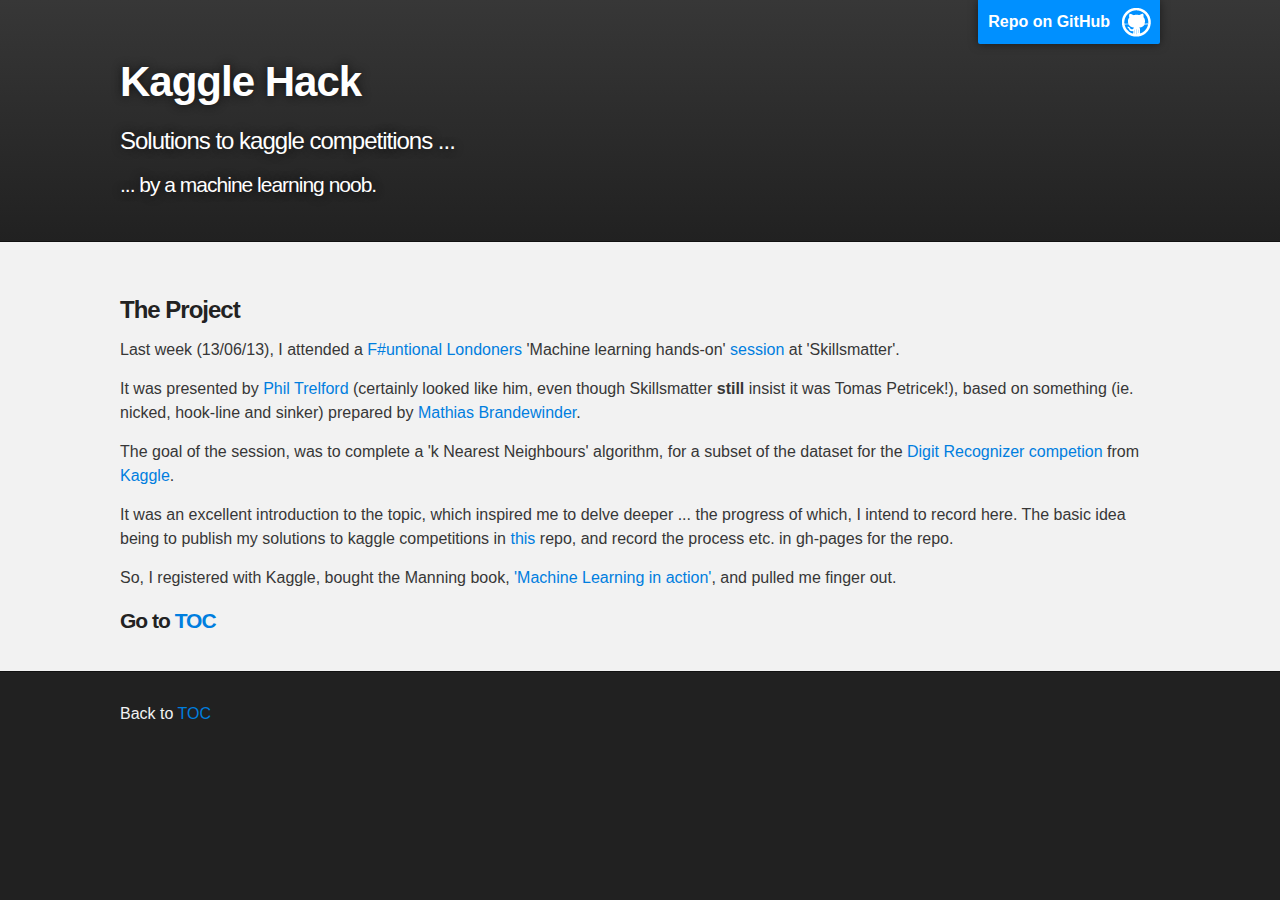
<file: index.html>
<!DOCTYPE html>
<html>

<head>
    <meta charset='utf-8' />
    <meta http-equiv="X-UA-Compatible" content="chrome=1" />
    <meta name="description" content="Bennylynch.github.io : Blog" />
    <link rel="stylesheet" type="text/css" media="screen" href="stylesheets/stylesheet.css">
    <title>Kaggle Hack</title>
</head>

<body>

    <!-- HEADER -->
    <div id="header_wrap" class="outer">
        <header class="inner">
            <a id="forkme_banner" href="https://github.com/bennylynch/kaggle">Repo on GitHub</a>

            <h1 id="project_title">Kaggle Hack</h1>
            <h3 class="project_tagline">Solutions to kaggle competitions ...</h3>
            <h4 class="project_tagline">... by a machine learning noob.</h4>

        </header>
    </div>

    <!-- MAIN CONTENT -->
    <div id="main_content_wrap" class="outer">
        <section id="main_content" class="inner">
            <h3><span class="octicon octicon-link"></span>The Project</h3>
            <p>
                Last week (13/06/13), I attended a <a href="http://www.meetup.com/FSharpLondon/"><span>F#untional Londoners</span></a> 'Machine learning hands-on' <a href="http://skillsmatter.com/podcast/scala/machine-learning-hands-on-with-f"><span>session</span></a> at 'Skillsmatter'.
            </p>
            <p>
                It was presented by <a href="http://trelford.com/blog/"><span>Phil Trelford</span></a> (certainly looked like him, even though Skillsmatter <strong>still </strong> insist it was Tomas Petricek!), based on something (ie. nicked, hook-line and sinker) prepared by 
                <a href="http://www.clear-lines.com/blog/post/F-Coding-Dojo-in-SF-last-week.aspx"><span> Mathias Brandewinder</span></a>.
            </p>
            <p> 
                The goal of the session, was to complete a 'k Nearest Neighbours' algorithm, for a subset of the dataset for the <a href="http://www.kaggle.com/c/digit-recognizer"><span> Digit Recognizer competion </span></a> from 
                <a href="http://www.kaggle.com/"><span>Kaggle</span></a>.
            </p>
            <p> 
                It was an excellent introduction to the topic, which inspired me to delve deeper ... the progress of which, I intend to record here. The basic idea being to publish my solutions to kaggle competitions in <a href="https://github.com/bennylynch/kaggle">this</a> repo, 
                and record the process etc. in gh-pages for the repo.
            </p>
            <p>
                So, I registered with Kaggle, bought the Manning book, <a href="http://www.manning.com/pharrington/"><span>'Machine Learning in action'</span></a>, and pulled me finger out.
            </p>
            <h4>
                <p>Go to <a href="./toc.html">TOC</a></p>
            </h4>
        </section>
    </div>

    <!-- FOOTER  -->
    <div id="footer_wrap" class="outer">
        <footer class="inner">
            <p>Back to <a href="./toc.html">TOC</a></p>
        </footer>
    </div>



</body>
</html>
</file>
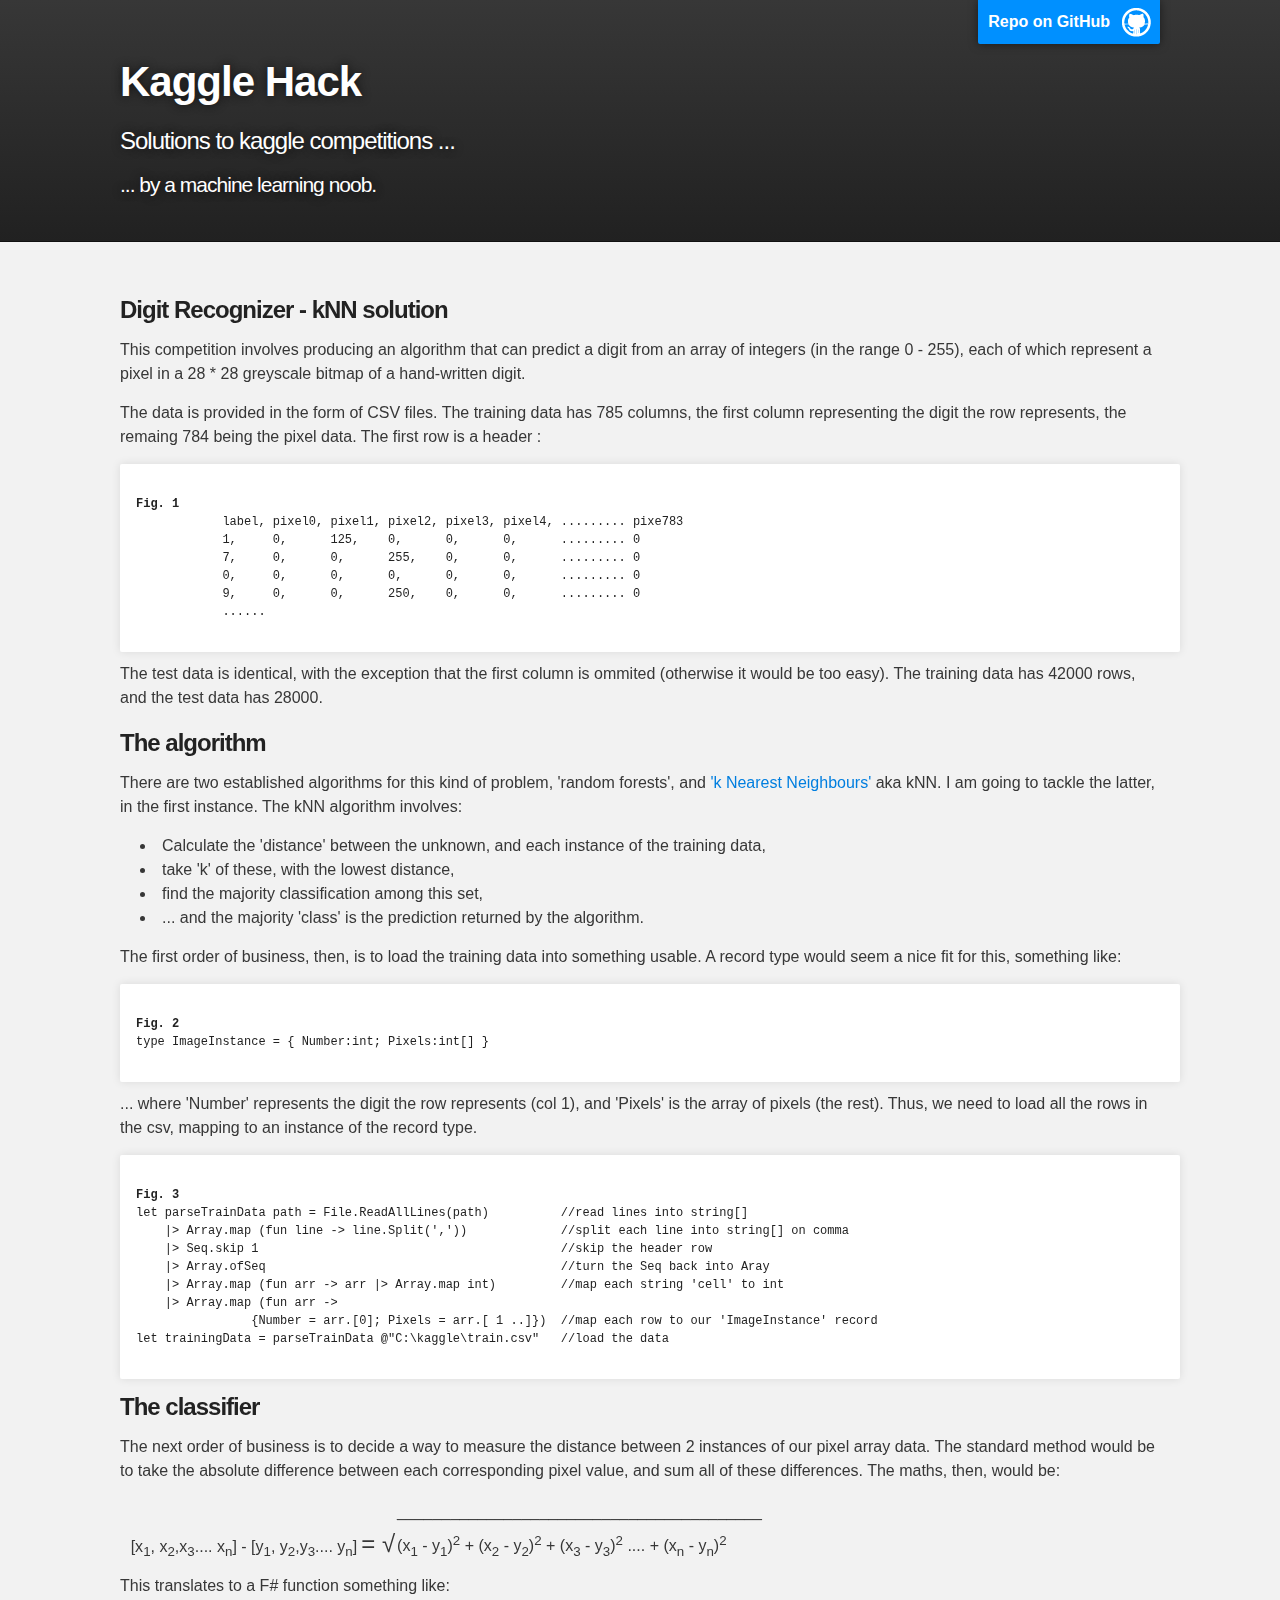
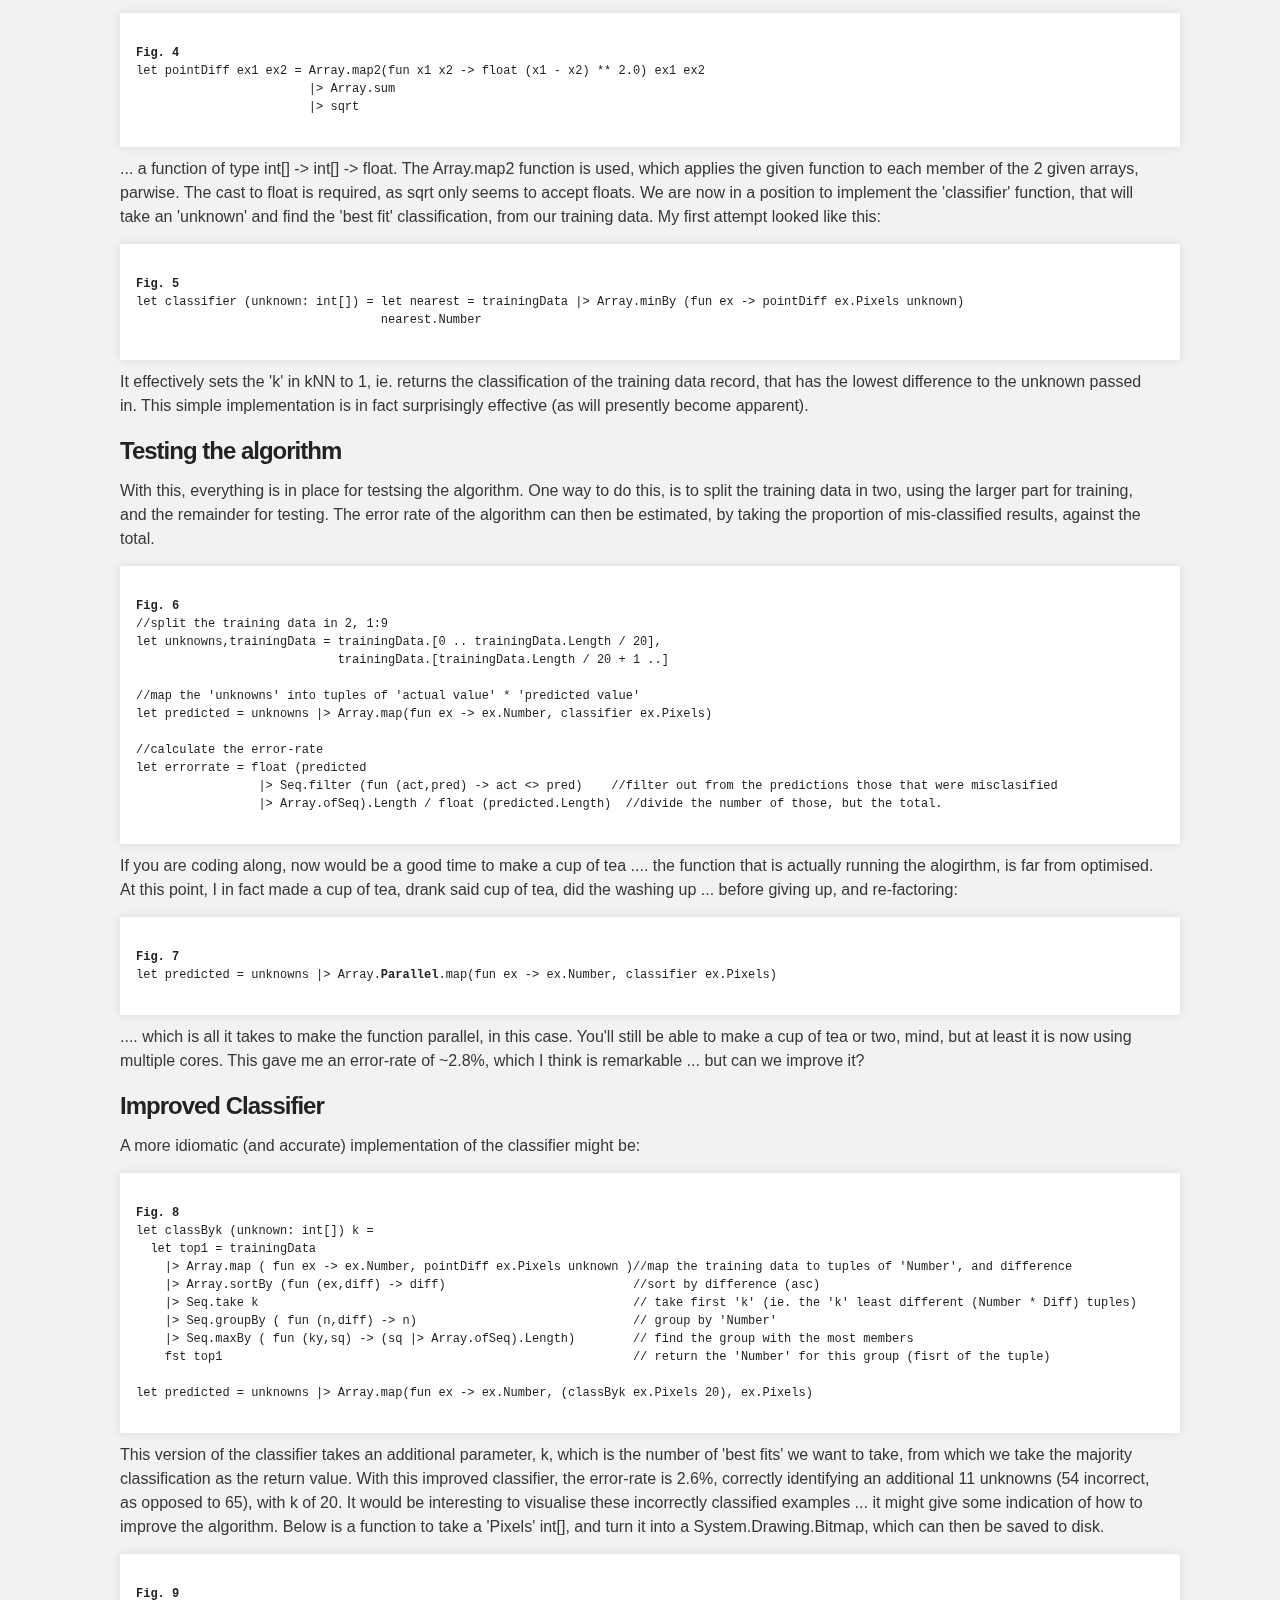
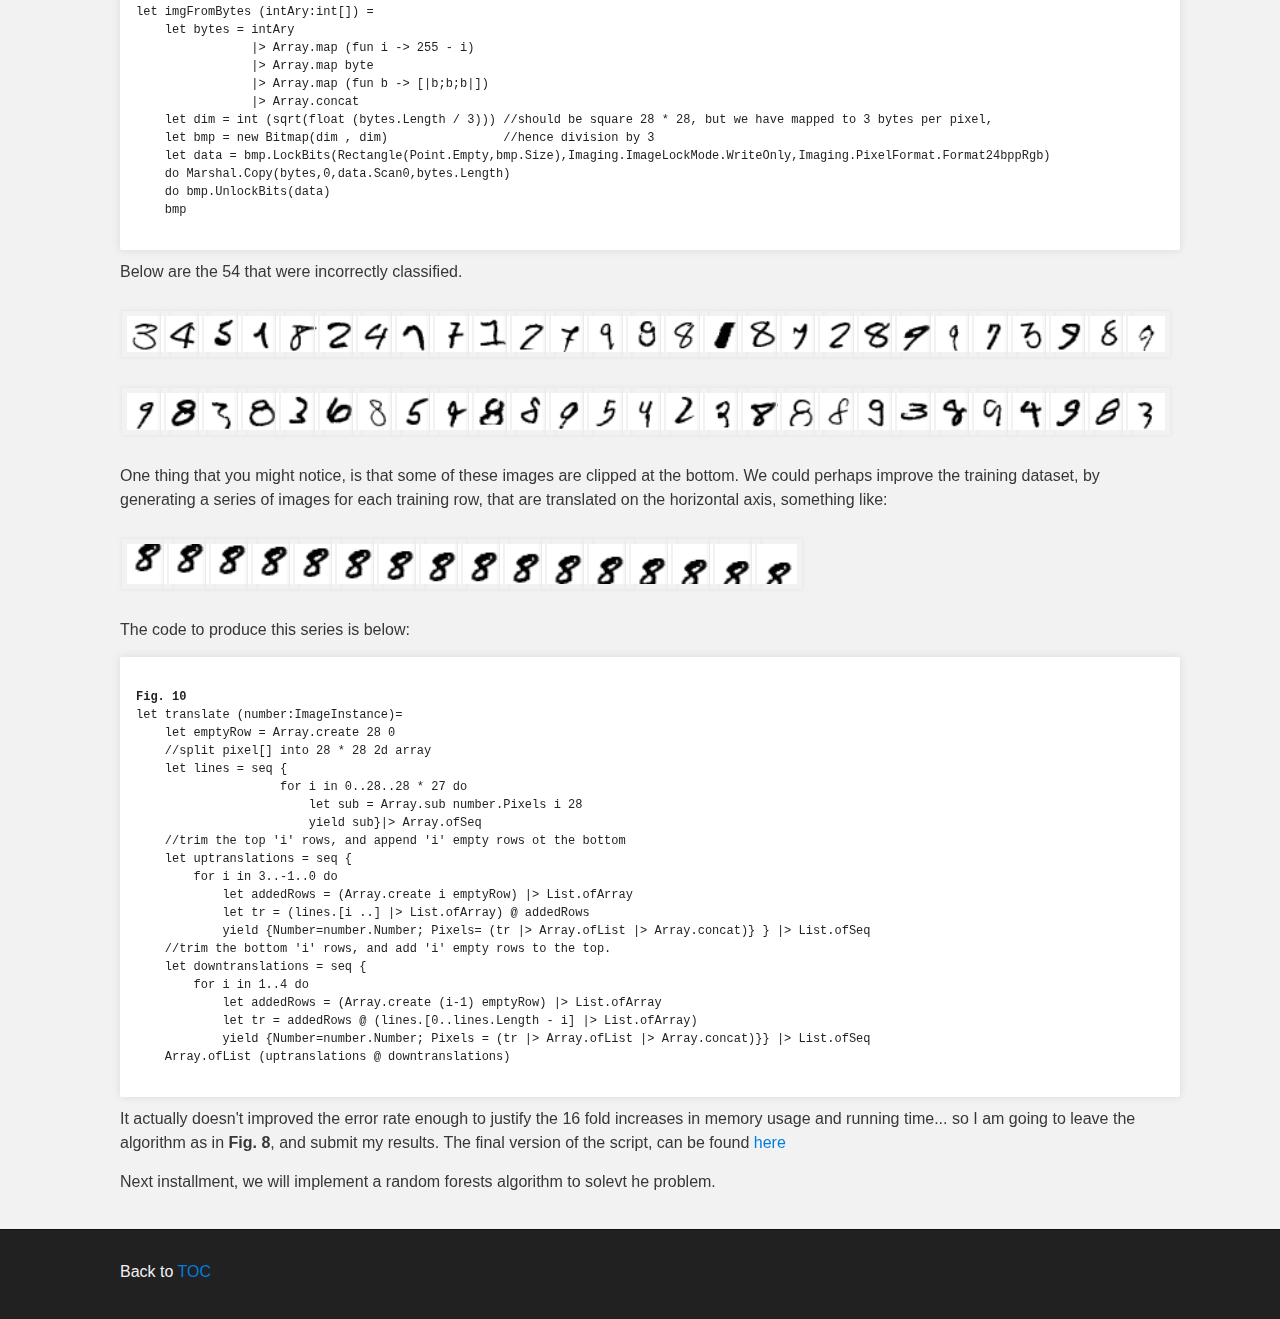
<file: digit-recognizer1.html>
<!DOCTYPE html>
<html>

<head>
    <meta charset='utf-8' />
    <meta http-equiv="X-UA-Compatible" content="chrome=1" />
    <meta name="description" content="Bennylynch.github.io : Blog" />
    <link rel="stylesheet" type="text/css" media="screen" href="stylesheets/stylesheet.css">
    <title>Kaggle Hack</title>
</head>

<body>

    <!-- HEADER -->
    <div id="header_wrap" class="outer">
        <header class="inner">
            <a id="forkme_banner" href="https://github.com/bennylynch/kaggle">Repo on GitHub</a>

            <h1 id="project_title">Kaggle Hack</h1>
            <h3 class="project_tagline">Solutions to kaggle competitions ...</h3>
            <h4 class="project_tagline">... by a machine learning noob.</h4>

        </header>
    </div>

    <!-- MAIN CONTENT -->
    <div id="main_content_wrap" class="outer">
        <section id="main_content" class="inner">
            <h3><span class="octicon octicon-link"></span>Digit Recognizer - kNN solution</h3>
            <p>
                This competition involves producing an algorithm that can predict a digit from an array of integers (in the range 0 - 255), each of which represent a pixel in a 28 * 28 greyscale bitmap of a hand-written digit.
            </p>
            <p>
                The data is provided in the form of CSV files. The training data has 785 columns, the first column representing the digit the row represents, the remaing 784 being the pixel data. The first row is a header :
            </p>
            <pre><code>
<strong>Fig. 1</strong>
            label, pixel0, pixel1, pixel2, pixel3, pixel4, ......... pixe783
            1,     0,      125,    0,      0,      0,      ......... 0
            7,     0,      0,      255,    0,      0,      ......... 0
            0,     0,      0,      0,      0,      0,      ......... 0
            9,     0,      0,      250,    0,      0,      ......... 0
            ......
            </code></pre>
            <p>The test data is identical, with the exception that the first column is ommited (otherwise it would be too easy). The training data has 42000 rows, and the test data has 28000.</p>
            <h3><span class="octicon octicon-link">The algorithm</span></h3>
            <p>There are two established algorithms for this kind of problem, 'random forests', and <a href="https://en.wikipedia.org/wiki/K-nearest_neighbors_algorithm"><span>'k Nearest Neighbours'</span></a> aka kNN. I am going to tackle the latter, in the first instance. The kNN algorithm involves:</p>
            <ul>
                <li>Calculate the 'distance' between the unknown, and each instance of the training data,</li>
                <li>take 'k' of these, with the lowest distance,</li>
                <li>find the majority classification among this set,</li>
                <li>... and the majority 'class' is the prediction returned by the algorithm.</li>
            </ul>
            <p>
                The first order of business, then, is to load the training data into something usable. A record type would seem a nice fit for this, something like:
            </p>
            <pre><code>
<strong>Fig. 2</strong>
type ImageInstance = { Number:int; Pixels:int[] }
            </code></pre>
            <p>
                ... where 'Number' represents the digit the row represents (col 1), and 'Pixels' is the array of pixels (the rest). Thus, we need to load all the rows in the csv, 
                mapping to an instance of the record type. 
            </p>
            <pre><code>
<strong>Fig. 3</strong>
let parseTrainData path = File.ReadAllLines(path)          //read lines into string[]
    |> Array.map (fun line -> line.Split(','))             //split each line into string[] on comma
    |> Seq.skip 1                                          //skip the header row
    |> Array.ofSeq                                         //turn the Seq back into Aray
    |> Array.map (fun arr -> arr |> Array.map int)         //map each string 'cell' to int
    |> Array.map (fun arr -> 
                {Number = arr.[0]; Pixels = arr.[ 1 ..]})  //map each row to our 'ImageInstance' record
let trainingData = parseTrainData @"C:\kaggle\train.csv"   //load the data
            </code></pre>
            <h3><span class="octicon octicon-link">The classifier</span></h3>
            <p>
                The next order of business is to decide a way to measure the distance between 2 instances of our pixel array data. 
                The standard method would be to take the absolute difference between each corresponding pixel value, and sum all of these differences.
                The maths, then, would be:
            </p>
            <table>
                <tr>
                    <td>
                        <table>
                            <tr>
                                <td>&nbsp;</td>
                                <td></td>
                            </tr>
                            <tr>
                                <td style="font-size: x-large">&nbsp;
                                </td>
                                <td>[x<sub>1</sub>, x<sub>2</sub>,x<sub>3</sub>.... x<sub>n</sub>] - [y<sub>1</sub>, y<sub>2</sub>,y<sub>3</sub>.... y<sub>n</sub>]
                                </td>
                            </tr>
                        </table>
                    </td>
                    <td>
                        <table>
                            <tr>
                                <td>&nbsp;</td>
                                <td>_________________________________________</td>
                            </tr>
                            <tr>
                                <td style="font-size: x-large">= &radic;
                                </td>
                                <td>(x<sub>1</sub> - y<sub>1</sub>)<sup>2</sup> + (x<sub>2</sub> - y<sub>2</sub>)<sup>2</sup> + (x<sub>3</sub> - y<sub>3</sub>)<sup>2</sup> .... + (x<sub>n</sub> - y<sub>n</sub>)<sup>2</sup>
                                </td>
                            </tr>
                        </table>
                    </td>
                </tr>
            </table>

            <p>
                This translates to a F# function something like:
            </p>
            <pre><code>
<strong>Fig. 4</strong>
let pointDiff ex1 ex2 = Array.map2(fun x1 x2 -> float (x1 - x2) ** 2.0) ex1 ex2
                        |> Array.sum 
                        |> sqrt
                 </code></pre>
            <p>
                ... a function of type int[] -> int[] -> float. The Array.map2 function is used, which applies the given function to each member of the 2 given arrays, parwise. 
                The cast to float is required, as sqrt only seems to accept floats.
                We are now in a position to implement the 'classifier' function, that will take an 'unknown' and find the 'best fit' classification, from our training data. 
                My first attempt looked like this:
            </p>
            <pre><code>
<strong>Fig. 5</strong>
let classifier (unknown: int[]) = let nearest = trainingData |> Array.minBy (fun ex -> pointDiff ex.Pixels unknown)
                                  nearest.Number
            </code></pre>
            <p>
                It effectively sets the 'k' in kNN to 1, ie. returns the classification of the training data record, that has the lowest difference to the unknown passed in. 
                This simple implementation is in fact surprisingly effective (as will presently become apparent).
            </p>
            <h3><span class="octicon octicon-link">Testing the algorithm</span></h3>
            <p>
                With this, everything is in place for testsing the algorithm. One way to do this, is to split the training data in two, using the larger part for training, and the remainder for testing.
                The error rate of the algorithm can then be estimated, by taking the proportion of mis-classified results, against the total.
            </p>
            <pre><code>
<strong>Fig. 6</strong>
//split the training data in 2, 1:9 
let unknowns,trainingData = trainingData.[0 .. trainingData.Length / 20],
                            trainingData.[trainingData.Length / 20 + 1 ..]

//map the 'unknowns' into tuples of 'actual value' * 'predicted value'
let predicted = unknowns |> Array.map(fun ex -> ex.Number, classifier ex.Pixels)

//calculate the error-rate
let errorrate = float (predicted 
                 |> Seq.filter (fun (act,pred) -> act <> pred)    //filter out from the predictions those that were misclasified
                 |> Array.ofSeq).Length / float (predicted.Length)  //divide the number of those, but the total.
                 </code></pre>
            <p>
                If you are coding along, now would be a good time to make a cup of tea .... the function that is actually running the alogirthm, is far from optimised.
                At this point, I in fact made a cup of tea, drank said cup of tea, did the washing up ... before giving up, and re-factoring:
            </p>
            <pre><code>
<strong>Fig. 7</strong>
let predicted = unknowns |> Array.<strong>Parallel</strong>.map(fun ex -> ex.Number, classifier ex.Pixels)
                 </code></pre>
            <p>
                .... which is all it takes to make the function parallel, in this case. You'll still be able to make a cup of tea or two, mind, but at least it is now using multiple cores.
                This gave me an error-rate of ~2.8%, which I think is remarkable ... but can we improve it?
            </p>
            <h3><span class="octicon octicon-link">Improved Classifier</span></h3>
            <p>
                A more idiomatic (and accurate) implementation of the classifier might be:
            </p>
            <pre><code>
<strong>Fig. 8</strong>
let classByk (unknown: int[]) k = 
  let top1 = trainingData
    |> Array.map ( fun ex -> ex.Number, pointDiff ex.Pixels unknown )//map the training data to tuples of 'Number', and difference
    |> Array.sortBy (fun (ex,diff) -> diff)                          //sort by difference (asc)
    |> Seq.take k                                                    // take first 'k' (ie. the 'k' least different (Number * Diff) tuples)
    |> Seq.groupBy ( fun (n,diff) -> n)                              // group by 'Number'
    |> Seq.maxBy ( fun (ky,sq) -> (sq |> Array.ofSeq).Length)        // find the group with the most members 
    fst top1                                                         // return the 'Number' for this group (fisrt of the tuple)

let predicted = unknowns |> Array.map(fun ex -> ex.Number, (classByk ex.Pixels 20), ex.Pixels)
                 </code></pre>
            <p>
                This version of the classifier takes an additional parameter, k, which is the number of 'best fits' we want to take, from which we take the majority classification as the return value.
            With this improved classifier, the error-rate is 2.6%, correctly identifying an additional 11 unknowns (54 incorrect, as opposed to 65), with k of 20.
            It would be interesting to visualise these incorrectly classified examples ... it might give some indication of how to improve the algorithm.
            Below is a function to take a 'Pixels' int[], and turn it into a System.Drawing.Bitmap, which can then be saved to disk.
            </p>
            
            <pre><code>
<strong>Fig. 9</strong>
let imgFromBytes (intAry:int[]) =
    let bytes = intAry
                |> Array.map (fun i -> 255 - i) 
                |> Array.map byte
                |> Array.map (fun b -> [|b;b;b|])
                |> Array.concat
    let dim = int (sqrt(float (bytes.Length / 3))) //should be square 28 * 28, but we have mapped to 3 bytes per pixel,
    let bmp = new Bitmap(dim , dim)                //hence division by 3
    let data = bmp.LockBits(Rectangle(Point.Empty,bmp.Size),Imaging.ImageLockMode.WriteOnly,Imaging.PixelFormat.Format24bppRgb)
    do Marshal.Copy(bytes,0,data.Scan0,bytes.Length)
    do bmp.UnlockBits(data)
    bmp
                 </code></pre>
            <p>Below are the 54 that were incorrectly classified.</p>
            <table>
                <tr>
                    <td>
                        <img src="./images/0.bmp" /></td>
                    <td>
                        <img src="./images/1.bmp" /></td>
                    <td>
                        <img src="./images/10.bmp" /></td>
                    <td>
                        <img src="./images/11.bmp" /></td>
                    <td>
                        <img src="./images/12.bmp" /></td>
                    <td>
                        <img src="./images/13.bmp" /></td>
                    <td>
                        <img src="./images/14.bmp" /></td>
                    <td>
                        <img src="./images/15.bmp" /></td>
                    <td>
                        <img src="./images/16.bmp" /></td>
                    <td>
                        <img src="./images/17.bmp" /></td>
                    <td>
                        <img src="./images/18.bmp" /></td>
                    <td>
                        <img src="./images/19.bmp" /></td>
                    <td>
                        <img src="./images/2.bmp" /></td>
                    <td>
                        <img src="./images/20.bmp" /></td>
                    <td>
                        <img src="./images/21.bmp" /></td>
                    <td>
                        <img src="./images/22.bmp" /></td>
                    <td>
                        <img src="./images/23.bmp" /></td>
                    <td>
                        <img src="./images/24.bmp" /></td>
                    <td>
                        <img src="./images/25.bmp" /></td>
                    <td>
                        <img src="./images/26.bmp" /></td>
                    <td>
                        <img src="./images/27.bmp" /></td>
                    <td>
                        <img src="./images/28.bmp" /></td>
                    <td>
                        <img src="./images/29.bmp" /></td>
                    <td>
                        <img src="./images/3.bmp" /></td>
                    <td>
                        <img src="./images/7.bmp" /></td>
                    <td>
                        <img src="./images/8.bmp" /></td>
                    <td>
                        <img src="./images/9.bmp" /></td>
                </tr>
                <tr>
                    <td>
                        <img src="./images/30.bmp" /></td>
                    <td>
                        <img src="./images/31.bmp" /></td>
                    <td>
                        <img src="./images/32.bmp" /></td>
                    <td>
                        <img src="./images/33.bmp" /></td>
                    <td>
                        <img src="./images/34.bmp" /></td>
                    <td>
                        <img src="./images/35.bmp" /></td>
                    <td>
                        <img src="./images/36.bmp" /></td>
                    <td>
                        <img src="./images/37.bmp" /></td>
                    <td>
                        <img src="./images/38.bmp" /></td>
                    <td>
                        <img src="./images/39.bmp" /></td>
                    <td>
                        <img src="./images/4.bmp" /></td>
                    <td>
                        <img src="./images/40.bmp" /></td>
                    <td>
                        <img src="./images/41.bmp" /></td>
                    <td>
                        <img src="./images/42.bmp" /></td>
                    <td>
                        <img src="./images/43.bmp" /></td>
                    <td>
                        <img src="./images/44.bmp" /></td>
                    <td>
                        <img src="./images/45.bmp" /></td>
                    <td>
                        <img src="./images/46.bmp" /></td>
                    <td>
                        <img src="./images/47.bmp" /></td>
                    <td>
                        <img src="./images/48.bmp" /></td>
                    <td>
                        <img src="./images/49.bmp" /></td>
                    <td>
                        <img src="./images/5.bmp" /></td>
                    <td>
                        <img src="./images/50.bmp" /></td>
                    <td>
                        <img src="./images/51.bmp" /></td>

                    <td>
                        <img src="./images/53.bmp" /></td>
                    <td>
                        <img src="./images/54.bmp" /></td>
                    <td>
                        <img src="./images/6.bmp" /></td>
                </tr>
            </table>
            <p>One thing that you might notice, is that some of these images are clipped at the bottom. We could perhaps improve the training dataset, by generating a series of images for each training row,
                that are translated on the horizontal axis, something like:
            </p>
            <table>
                <tr>
<td><img src="./images/8/0.bmp"/></td>
<td><img src="./images/8/1.bmp"/></td>
<td><img src="./images/8/2.bmp"/></td>
<td><img src="./images/8/3.bmp"/></td>
<td><img src="./images/8/4.bmp"/></td>
<td><img src="./images/8/5.bmp"/></td>
<td><img src="./images/8/6.bmp"/></td>
<td><img src="./images/8/7.bmp"/></td>
<td><img src="./images/8/8.bmp"/></td>
<td><img src="./images/8/9.bmp"/></td>
<td><img src="./images/8/10.bmp"/></td>
<td><img src="./images/8/11.bmp"/></td>
<td><img src="./images/8/12.bmp"/></td>
<td><img src="./images/8/13.bmp"/></td>
<td><img src="./images/8/14.bmp"/></td>
<td><img src="./images/8/15.bmp"/></td>
                </tr>
            </table>
            <p>The code to produce this series is below:</p>
            <pre><code>
<strong>Fig. 10</strong>
let translate (number:ImageInstance)= 
    let emptyRow = Array.create 28 0
    //split pixel[] into 28 * 28 2d array 
    let lines = seq {
                    for i in 0..28..28 * 27 do
                        let sub = Array.sub number.Pixels i 28
                        yield sub}|> Array.ofSeq
    //trim the top 'i' rows, and append 'i' empty rows ot the bottom
    let uptranslations = seq {
        for i in 3..-1..0 do
            let addedRows = (Array.create i emptyRow) |> List.ofArray
            let tr = (lines.[i ..] |> List.ofArray) @ addedRows
            yield {Number=number.Number; Pixels= (tr |> Array.ofList |> Array.concat)} } |> List.ofSeq
    //trim the bottom 'i' rows, and add 'i' empty rows to the top.
    let downtranslations = seq {
        for i in 1..4 do
            let addedRows = (Array.create (i-1) emptyRow) |> List.ofArray
            let tr = addedRows @ (lines.[0..lines.Length - i] |> List.ofArray)
            yield {Number=number.Number; Pixels = (tr |> Array.ofList |> Array.concat)}} |> List.ofSeq
    Array.ofList (uptranslations @ downtranslations)
                 </code></pre>
            <p> 
                It actually doesn't improved the error rate enough to justify the 16 fold increases in memory usage and running time... so I am going to leave the algorithm as in <strong>Fig. 8</strong>, and submit my results.
                The final version of the script, can be found <a href="https://github.com/bennylynch/kaggle/blob/master/digit%20recognizer/kaggleDigitskNN.fsx">here</a>
            </p>
            <p>
                Next installment, we will implement a random forests algorithm to solevt he problem. 
            </p>
        </section>
    </div>

    <!-- FOOTER  -->
    <div id="footer_wrap" class="outer">
        <footer class="inner">
            <p>Back to <a href="./toc.html">TOC</a></p>
        </footer>
    </div>
</body>
</html>
</file>
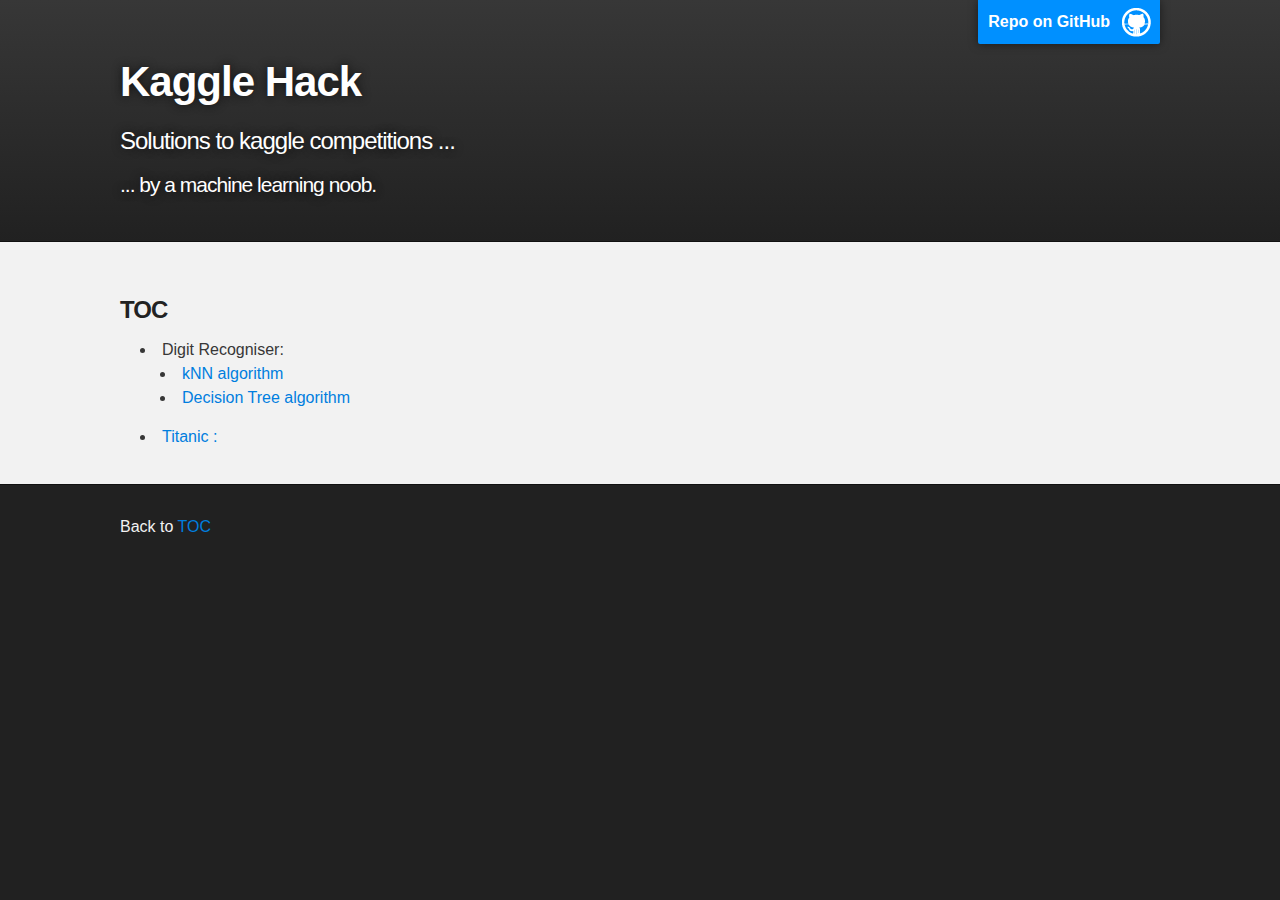
<file: toc.html>
<!DOCTYPE html>
<html>

<head>
    <meta charset='utf-8' />
    <meta http-equiv="X-UA-Compatible" content="chrome=1" />
    <meta name="description" content="Bennylynch.github.io : Blog" />
    <link rel="stylesheet" type="text/css" media="screen" href="stylesheets/stylesheet.css">
    <title>Kaggle Hack</title>
</head>

<body>

    <!-- HEADER -->
    <div id="header_wrap" class="outer">
        <header class="inner">
            <a id="forkme_banner" href="https://github.com/bennylynch/kaggle">Repo on GitHub</a>

            <h1 id="project_title">Kaggle Hack</h1>
            <h3 class="project_tagline">Solutions to kaggle competitions ...</h3>
            <h4 class="project_tagline">... by a machine learning noob.</h4>

        </header>
    </div>

    <!-- MAIN CONTENT -->
    <div id="main_content_wrap" class="outer">
        <section id="main_content" class="inner">
            <h3>
                <a name="designer-templates" class="anchor" href="#designer-templates"><span class="octicon octicon-link"></span></a>TOC
            </h3>
            <ul>
                <li>Digit Recogniser:
                    <ul>
                        <li><a href="./digit-recognizer1.html">kNN algorithm</a></li>
                        <li><a href="./digit-recognizer2.html">Decision Tree algorithm</a></li>
                    </ul>
                </li>
                <li><a href="./titanic.html">Titanic : </a></li>
            </ul>
        </section>
    </div>

    <!-- FOOTER  -->
    <div id="footer_wrap" class="outer">
        <footer class="inner">
            <p>Back to <a href="./toc.html">TOC</a></p>
        </footer>
    </div>



</body>
</html>
</file>
<file: stylesheets/stylesheet.css>
/*******************************************************************************
Slate Theme for GitHub Pages
by Jason Costello, @jsncostello
*******************************************************************************/

@import url(pygment_trac.css);

/*******************************************************************************
MeyerWeb Reset
*******************************************************************************/

html, body, div, span, applet, object, iframe,
h1, h2, h3, h4, h5, h6, p, blockquote, pre,
a, abbr, acronym, address, big, cite, code,
del, dfn, em, img, ins, kbd, q, s, samp,
small, strike, strong, tt, var,
b, u, i, center,
dl, dt, dd, ol, ul, li,
fieldset, form, label, legend,
caption, tbody, tfoot, thead,
article, aside, canvas, details, embed,
figure, figcaption, footer, header, hgroup,
menu, nav, output, ruby, section, summary,
time, mark, audio, video {
  margin: 0;
  padding: 0;
  border: 0;
  font: inherit;
  vertical-align: baseline;
}

/* HTML5 display-role reset for older browsers */
article, aside, details, figcaption, figure,
footer, header, hgroup, menu, nav, section {
  display: block;
}
table, tr, td {
border-spacing:0px; 
border-width:0px;
}
ol, ul {
  list-style: none;
}

blockquote, q {
}

/*table {
  border-collapse: collapse;
  border-spacing: 0;
}*/

a:focus {
  outline: none;
}

/*******************************************************************************
Theme Styles
*******************************************************************************/

body {
  box-sizing: border-box;
  color:#373737;
  background: #212121;
  font-size: 16px;
  font-family: 'Myriad Pro', Calibri, Helvetica, Arial, sans-serif;
  line-height: 1.5;
  -webkit-font-smoothing: antialiased;
}

h1, h2, h3, h4, h5, h6 {
  margin: 10px 0;
  font-weight: 700;
  color:#222222;
  font-family: 'Lucida Grande', 'Calibri', Helvetica, Arial, sans-serif;
  letter-spacing: -1px;
}

h1 {
  font-size: 36px;
  font-weight: 700;
}

h2 {
  padding-bottom: 10px;
  font-size: 32px;
  background: url('../images/bg_hr.png') repeat-x bottom;
}

h3 {
  font-size: 24px;
}

h4 {
  font-size: 21px;
}

h5 {
  font-size: 18px;
}

h6 {
  font-size: 16px;
}

p {
  margin: 10px 0 15px 0;
}

footer p {
  color: #f2f2f2;
}

a {
  text-decoration: none;
  color: #007edf;
  text-shadow: none;

  transition: color 0.5s ease;
  transition: text-shadow 0.5s ease;
  -webkit-transition: color 0.5s ease;
  -webkit-transition: text-shadow 0.5s ease;
  -moz-transition: color 0.5s ease;
  -moz-transition: text-shadow 0.5s ease;
  -o-transition: color 0.5s ease;
  -o-transition: text-shadow 0.5s ease;
  -ms-transition: color 0.5s ease;
  -ms-transition: text-shadow 0.5s ease;
}

#main_content a:hover {
  color: #0069ba;
  text-shadow: #0090ff 0px 0px 2px;
}

footer a:hover {
  color: #43adff;
  text-shadow: #0090ff 0px 0px 2px;
}

em {
  font-style: italic;
}

strong {
  font-weight: bold;
}

img {
  position: relative;
  margin: 0 auto;
  max-width: 739px;
  padding: 5px;
  margin: 10px 0 10px 0;
  border: 1px solid #ebebeb;

  box-shadow: 0 0 5px #ebebeb;
  -webkit-box-shadow: 0 0 5px #ebebeb;
  -moz-box-shadow: 0 0 5px #ebebeb;
  -o-box-shadow: 0 0 5px #ebebeb;
  -ms-box-shadow: 0 0 5px #ebebeb;
}

pre, code {
  width: 100%;
  color: #222;
  background-color: #fff;

  font-family: Monaco, "Bitstream Vera Sans Mono", "Lucida Console", Terminal, monospace;
  font-size: 12px;

  border-radius: 2px;
  -moz-border-radius: 2px;
  -webkit-border-radius: 2px;



}

pre {
  width: 100%;
  padding: 10px;
  box-shadow: 0 0 10px rgba(0,0,0,.1);
  overflow: auto;
}

code {
  padding: 3px;
  margin: 0 3px;
  box-shadow: 0 0 10px rgba(0,0,0,.1);
}

pre code {
  display: block;
  box-shadow: none;
}

blockquote {
  color: #666;
  margin-bottom: 20px;
  padding: 0 0 0 20px;
  border-left: 3px solid #bbb;
}

ul, ol, dl {
  margin-bottom: 15px
}

ul li {
  list-style: inside;
  padding-left: 20px;
}

ol li {
  list-style: decimal inside;
  padding-left: 20px;
}

dl dt {
  font-weight: bold;
}

dl dd {
  padding-left: 20px;
  font-style: italic;
}

dl p {
  padding-left: 20px;
  font-style: italic;
}

hr {
  height: 1px;
  margin-bottom: 5px;
  border: none;
  background: url('../images/bg_hr.png') repeat-x center;
}

/*table {
  border: 1px solid #373737;
  margin-bottom: 20px;
  text-align: left;
 }

th {
  font-family: 'Lucida Grande', 'Helvetica Neue', Helvetica, Arial, sans-serif;
  padding: 10px;
  background: #373737;
  color: #fff;
 }

td {
  padding: 10px;
  border: 1px solid #373737;
 }*/

form {
  background: #f2f2f2;
  padding: 20px;
}

img {
  width: 100%;
  max-width: 100%;
}

/*******************************************************************************
Full-Width Styles
*******************************************************************************/

.outer {
  width: 100%;
}

.inner {
  position: relative;
  max-width: 1040px;
  padding: 20px 10px;
  margin: 0 auto;
}

#forkme_banner {
  display: block;
  position: absolute;
  top:0;
  right: 10px;
  z-index: 10;
  padding: 10px 50px 10px 10px;
  color: #fff;
  background: url('../images/blacktocat.png') #0090ff no-repeat 95% 50%;
  font-weight: 700;
  box-shadow: 0 0 10px rgba(0,0,0,.5);
  border-bottom-left-radius: 2px;
  border-bottom-right-radius: 2px;
}

#header_wrap {
  background: #212121;
  background: -moz-linear-gradient(top, #373737, #212121);
  background: -webkit-linear-gradient(top, #373737, #212121);
  background: -ms-linear-gradient(top, #373737, #212121);
  background: -o-linear-gradient(top, #373737, #212121);
  background: linear-gradient(top, #373737, #212121);
}

#header_wrap .inner {
  padding: 50px 10px 30px 10px;
}

#project_title {
  margin: 0;
  color: #fff;
  font-size: 42px;
  font-weight: 700;
  text-shadow: #111 0px 0px 10px;
}

.project_tagline {
  color: #fff;
  /*font-size: 24px;*/
  font-weight: 300;
  background: none;
  text-shadow: #111 0px 0px 10px;
}

#downloads {
  position: absolute;
  width: 210px;
  z-index: 10;
  bottom: -40px;
  right: 0;
  height: 70px;
  background: url('../images/icon_download.png') no-repeat 0% 90%;
}

.zip_download_link {
  display: block;
  float: right;
  width: 90px;
  height:70px;
  text-indent: -5000px;
  overflow: hidden;
  background: url(../images/sprite_download.png) no-repeat bottom left;
}

.tar_download_link {
  display: block;
  float: right;
  width: 90px;
  height:70px;
  text-indent: -5000px;
  overflow: hidden;
  background: url(../images/sprite_download.png) no-repeat bottom right;
  margin-left: 10px;
}

.zip_download_link:hover {
  background: url(../images/sprite_download.png) no-repeat top left;
}

.tar_download_link:hover {
  background: url(../images/sprite_download.png) no-repeat top right;
}

#main_content_wrap {
  background: #f2f2f2;
  border-top: 1px solid #111;
  border-bottom: 1px solid #111;
}

#main_content {
  padding-top: 40px;
}

#footer_wrap {
  background: #212121;
}



/*******************************************************************************
Small Device Styles
*******************************************************************************/

@media screen and (max-width: 480px) {
  body {
    font-size:14px;
  }

  #downloads {
    display: none;
  }

  .inner {
    min-width: 320px;
    max-width: 480px;
  }

  #project_title {
  font-size: 32px;
  }

  h1 {
    font-size: 28px;
  }

  h2 {
    font-size: 24px;
  }

  h3 {
    font-size: 21px;
  }

  h4 {
    font-size: 18px;
  }

  h5 {
    font-size: 14px;
  }

  h6 {
    font-size: 12px;
  }

  code, pre {
    min-width: 320px;
    max-width: 540px;
    font-size: 8px;
  }
}
</file>
